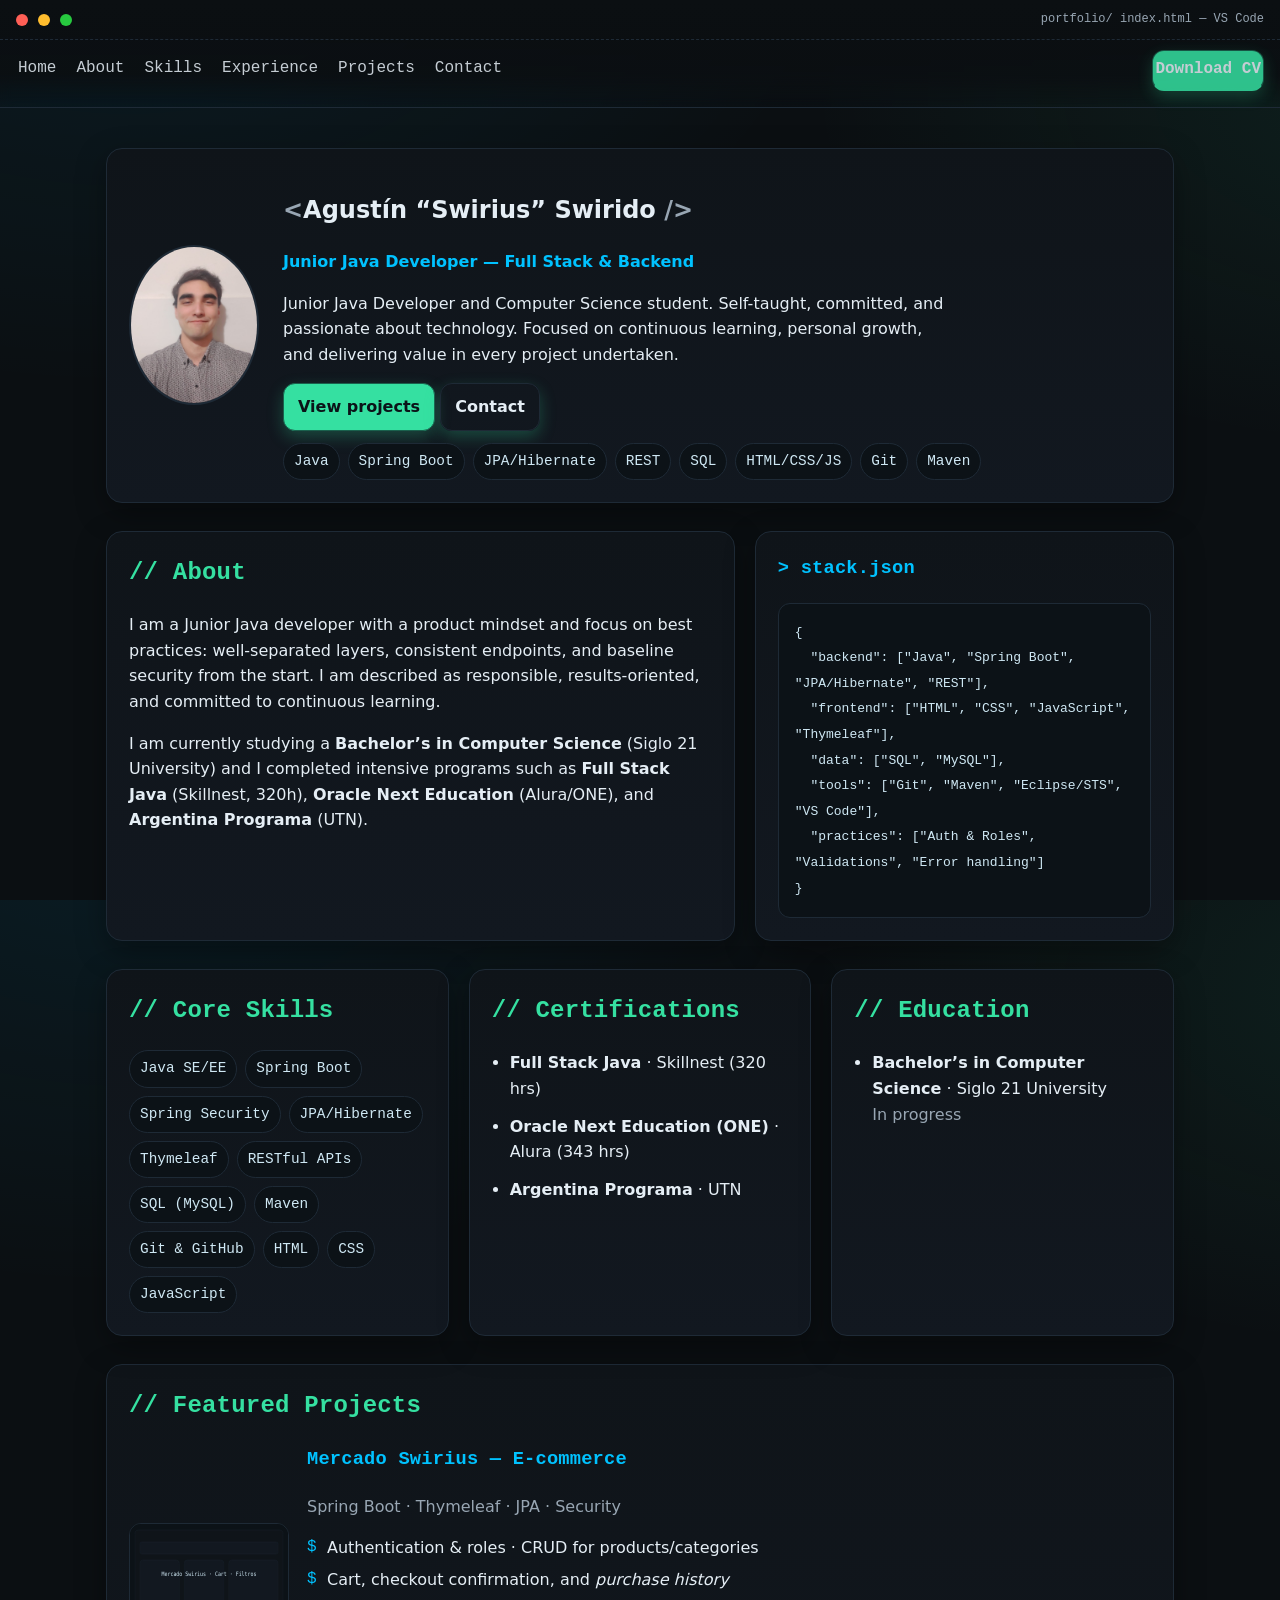
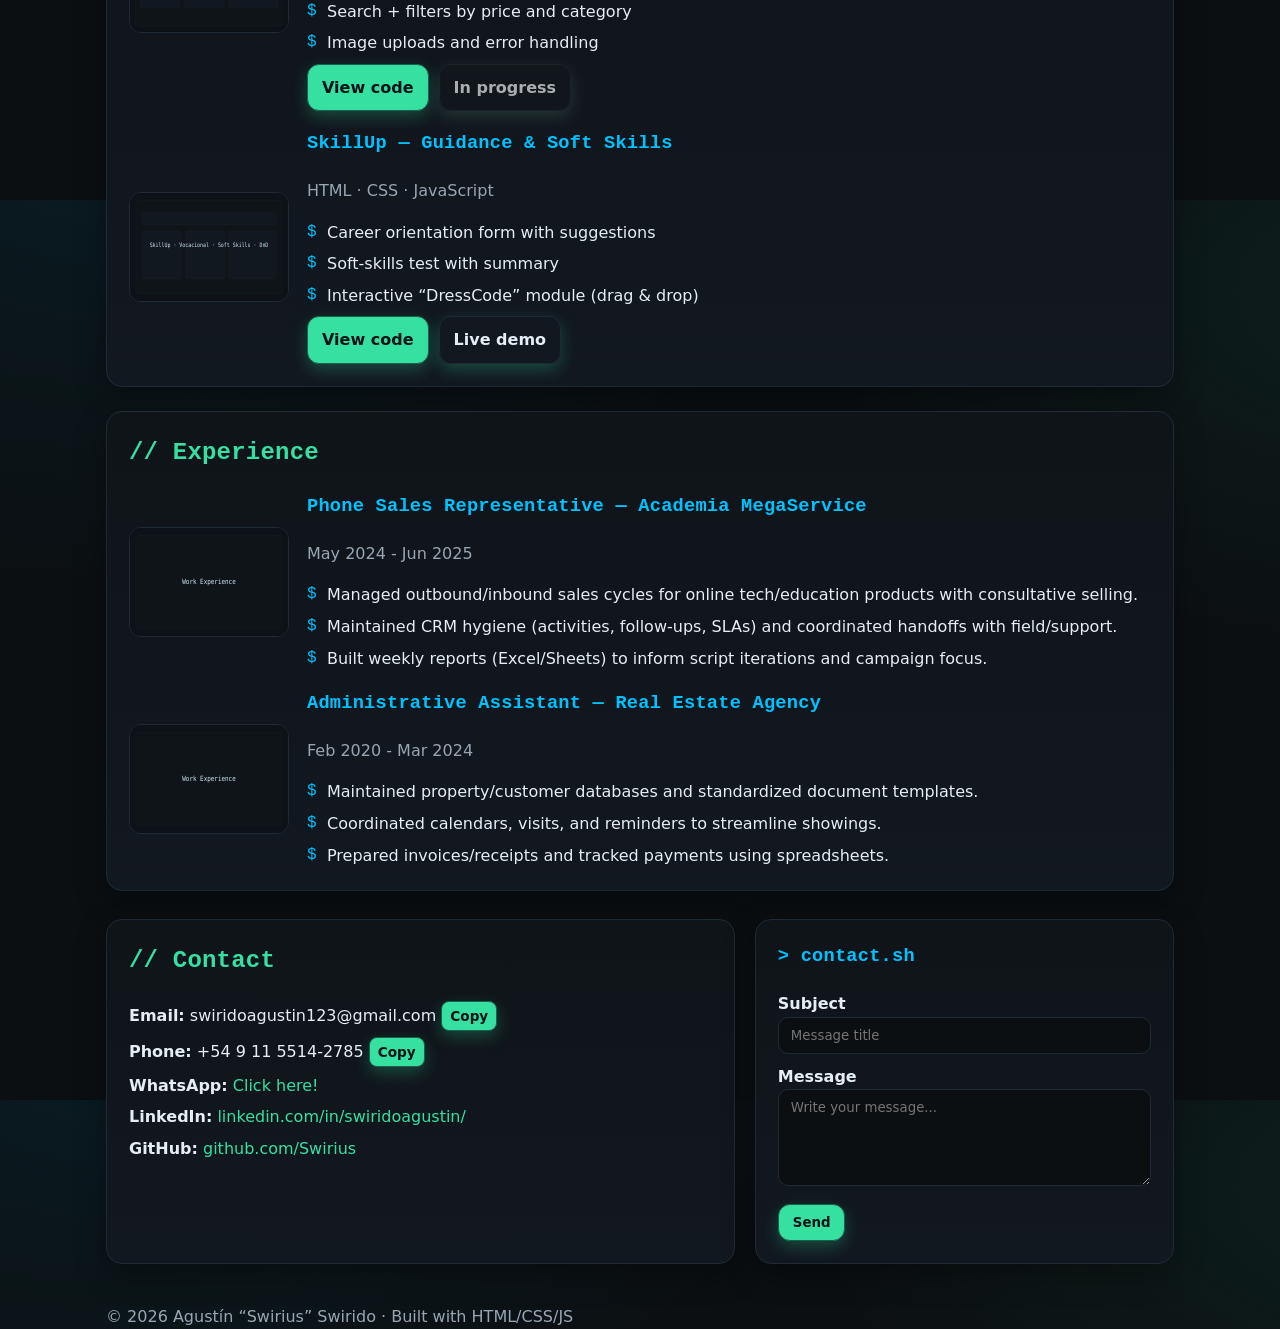
<file: index.html>
<!DOCTYPE html>
<html lang="en">

<head>
  <meta charset="utf-8" />
  <meta name="viewport" content="width=device-width, initial-scale=1" />
  <title>Agustín “Swirius” Swirido · Portfolio</title>
  <meta name="description"
    content="Portfolio of Agustín ‘Swirius’ Swirido — Junior Java Developer (Backend & Web). Projects, skills, contact and CV.">
  <link rel="icon" href="assets/profile.svg" type="image/svg+xml">
  <link rel="preload" href="styles.css" as="style" />
  <link rel="stylesheet" href="styles.css" />

  <!-- SEO -->
  <meta name="robots" content="index,follow">
  <meta name="author" content="Agustín Swirido">
  <!-- Open Graph -->
  <meta property="og:type" content="website">
  <meta property="og:title" content="Agustín ‘Swirius’ Swirido · Portfolio">
  <meta property="og:description" content="Junior Java Developer (Backend & Web). Projects, skills, contact and CV.">
  <meta property="og:image" content="assets/profile.svg">
  <meta property="og:url" content="https://swirius.github.io/">
  <!-- Twitter -->
  <meta name="twitter:card" content="summary">
  <meta name="twitter:title" content="Agustín ‘Swirius’ Swirido · Portfolio">
  <meta name="twitter:description" content="Junior Java Developer (Backend & Web). Projects, skills, contact and CV.">
  <meta name="twitter:image" content="assets/profile.svg">
  <!-- Schema.org Person -->
  <script type="application/ld+json">
  {
    "@context": "https://schema.org",
    "@type": "Person",
    "name": "Agustín Swirido",
    "alternateName": "Swirius",
    "jobTitle": "Junior Java Developer",
    "url": "https://swirius.github.io/",
    "sameAs": [
      "https://www.linkedin.com/in/swiridoagustin/",
      "https://github.com/Swirius"
    ]
  }
  </script>

</head>

<body>
  <header class="window">
    <div class="win-chrome">
      <span class="dot red"></span>
      <span class="dot yellow"></span>
      <span class="dot green"></span>
      <div class="title">portfolio/ index.html — VS Code</div>
    </div>
    <nav class="nav">
      <a href="#inicio">Home</a>
      <a href="#sobre-mi">About</a>
      <a href="#skills">Skills</a>
      <a href="#experiencia">Experience</a>
      <a href="#proyectos">Projects</a>
      <a href="#contacto">Contact</a>
      <a class="btn" href="assets/Agustin Swirido - CV English.pdf" download>Download CV</a>
    </nav>
  </header>

  <main id="inicio" class="container">
    <section class="hero card">
      <img class="avatar" src="assets/photo.jpg" alt="Avatar" />
      <div class="hero-copy">
        <h1><span class="muted">&lt;</span>Agustín “Swirius” Swirido<span class="muted">&nbsp;/&gt;</span></h1>
        <p class="kicker">Junior Java Developer — Full Stack &amp; Backend</p>
        <p class="summary">
          Junior Java Developer and Computer Science student. Self-taught, committed, and passionate about technology.
          Focused on continuous learning, personal growth, and delivering value in every project undertaken.
        </p>
        <div class="cta">
          <a class="btn" href="#proyectos">View projects</a>
          <a class="btn ghost" href="#contacto">Contact</a>
        </div>
        <ul class="badges">
          <li>Java</li>
          <li>Spring Boot</li>
          <li>JPA/Hibernate</li>
          <li>REST</li>
          <li>SQL</li>
          <li>HTML/CSS/JS</li>
          <li>Git</li>
          <li>Maven</li>
        </ul>
      </div>
    </section>

    <section id="sobre-mi" class="grid two">
      <div class="card">
        <h2>// About</h2>
        <p>
          I am a Junior Java developer with a product mindset and focus on best practices:
          well-separated layers, consistent endpoints, and baseline security from the start.
          I am described as responsible, results-oriented, and committed to continuous learning.
        </p>
        <p>
          I am currently studying a <strong>Bachelor’s in Computer Science</strong> (Siglo 21 University) and
          I completed intensive programs such as <strong>Full Stack Java</strong> (Skillnest, 320h),
          <strong>Oracle Next Education</strong> (Alura/ONE), and <strong>Argentina Programa</strong> (UTN).
        </p>
      </div>
      <aside class="card">
        <h3>&gt; stack.json</h3>
        <pre class="code"><code>{
  "backend": ["Java", "Spring Boot", "JPA/Hibernate", "REST"],
  "frontend": ["HTML", "CSS", "JavaScript", "Thymeleaf"],
  "data": ["SQL", "MySQL"],
  "tools": ["Git", "Maven", "Eclipse/STS", "VS Code"],
  "practices": ["Auth & Roles", "Validations", "Error handling"]
}</code></pre>
      </aside>
    </section>

    <section id="education-certifications" class="grid three">
      <div class="card">
        <h2>// Core Skills</h2>
        <div class="tags">
          <span>Java SE/EE</span><span>Spring Boot</span><span>Spring Security</span>
          <span>JPA/Hibernate</span><span>Thymeleaf</span><span>RESTful APIs</span>
          <span>SQL (MySQL)</span><span>Maven</span><span>Git & GitHub</span>
          <span>HTML</span><span>CSS</span><span>JavaScript</span>
        </div>
      </div>
      <div class="card">
        <h2>// Certifications</h2>
        <ul class="list">
          <li><strong>Full Stack Java</strong> · Skillnest (320 hrs)</li>
          <li><strong>Oracle Next Education (ONE)</strong> · Alura (343 hrs)</li>
          <li><strong>Argentina Programa</strong> · UTN</li>
        </ul>
      </div>
      <div class="card">
        <h2>// Education</h2>
        <ul class="list">
          <li>
            <strong>Bachelor’s in Computer Science</strong> · Siglo 21 University<br>
            <span class="muted">In progress</span>
          </li>
        </ul>
      </div>
    </section>

    <section id="proyectos" class="card">
      <h2>// Featured Projects</h2>
      <div class="projects">
        <article class="project">
          <img src="assets/projects/mercado-swiris.svg" alt="Mercado Swirius" />
          <div>
            <h3>Mercado Swirius — E-commerce</h3>
            <p class="muted">Spring Boot · Thymeleaf · JPA · Security</p>
            <ul class="bullets">
              <li>Authentication & roles · CRUD for products/categories</li>
              <li>Cart, checkout confirmation, and <em>purchase history</em></li>
              <li>Search + filters by price and category</li>
              <li>Image uploads and error handling</li>
            </ul>
            <div class="links">
              <a class="btn" href="https://github.com/Swirius/mercado-swirius" target="_blank" rel="noopener">View
                code</a>
              <a class="btn ghost" href="#" aria-disabled="true" title="Optional: demo">In progress</a>
            </div>
          </div>
        </article>

        <article class="project">
          <img src="assets/projects/skillup.svg" alt="SkillUp — Guidance & Soft Skills" />
          <div>
            <h3>SkillUp — Guidance & Soft Skills</h3>
            <p class="muted">HTML · CSS · JavaScript</p>
            <ul class="bullets">
              <li>Career orientation form with suggestions</li>
              <li>Soft-skills test with summary</li>
              <li>Interactive “DressCode” module (drag & drop)</li>
            </ul>
            <div class="links">
              <a class="btn" href="https://github.com/Swirius/SkillUp-" target="_blank" rel="noopener">View code</a>
              <a class="btn ghost" href="https://swirius.github.io/SkillUp-/" target="_blank" rel="noopener">Live
                demo</a>
            </div>
          </div>
        </article>
      </div>
    </section>

    <section id="experiencia" class="card">
      <h2>// Experience</h2>
      <div class="projects">

        <article class="project">
          <img src="assets/projects/work.svg" alt="Phone Sales Representative" />
          <div>
            <h3>Phone Sales Representative — Academia MegaService</h3>
            <p class="muted">May 2024 - Jun 2025</p>
            <ul class="bullets">
              <li>Managed outbound/inbound sales cycles for online tech/education products with consultative selling.
              </li>
              <li>Maintained CRM hygiene (activities, follow-ups, SLAs) and coordinated handoffs with field/support.
              </li>
              <li>Built weekly reports (Excel/Sheets) to inform script iterations and campaign focus.</li>
            </ul>
          </div>
        </article>

        <article class="project">
          <img src="assets/projects/work.svg" alt="Administrative Assistant" />
          <div>
            <h3>Administrative Assistant — Real Estate Agency</h3>
            <p class="muted">Feb 2020 - Mar 2024</p>
            <ul class="bullets">
              <li>Maintained property/customer databases and standardized document templates.</li>
              <li>Coordinated calendars, visits, and reminders to streamline showings.</li>
              <li>Prepared invoices/receipts and tracked payments using spreadsheets.</li>
            </ul>
          </div>
        </article>

      </div>
    </section>

    <section id="contacto" class="grid two">
      <div class="card">
        <h2>// Contact</h2>
        <ul class="contact">
          <li><strong>Email:</strong> <span id="email">swiridoagustin123@gmail.com</span> <button class="btn micro"
              data-copy="#email">Copy</button></li>
          <li><strong>Phone:</strong> <span id="phone">+54 9 11 5514-2785</span> <button class="btn micro"
              data-copy="#phone">Copy</button></li>
          <li><strong>WhatsApp:</strong> <a class="link" href="https://wa.me/5491155142785">Click here!</a></li>
          <li><strong>LinkedIn:</strong> <a class="link"
              href="https://www.linkedin.com/in/swiridoagustin/">linkedin.com/in/swiridoagustin/</a></li>
          <li><strong>GitHub:</strong> <a class="link" href="https://github.com/Swirius">github.com/Swirius</a></li>
        </ul>
      </div>

      <div class="card">
        <h3>&gt; contact.sh</h3>
        <form id="contact-form" action="https://formspree.io/f/XXXXXXXX" method="POST"
          data-fallback="mailto:swiridoagustin123@gmail.com">
          <label>Subject
            <input name="subject" placeholder="Message title" required>
          </label>
          <label>Message
            <textarea name="message" rows="5" placeholder="Write your message..." required></textarea>
          </label>
          <button class="btn" type="submit">Send</button>
          <output id="contact-status" class="muted" aria-live="polite" style="margin-top:8px;"></output>
        </form>
      </div>
    </section>
  </main>

  <footer class="footer">
    <p>© <span id="year"></span> Agustín “Swirius” Swirido · Built with HTML/CSS/JS</p>
  </footer>

  <script src="script.js" defer></script>
</body>

</html>
</file>
<file: styles.css>
/* Estilo “programador” — dark, monospace, minimal */
:root {
  --bg: #0b0f12;
  --panel: #0f1419;
  --panel-2: #121820;
  --border: #1e2a36;
  --text: #e5eef5;
  --muted: #98a6b3;
  --accent: #35e0a1;
  --accent-2: #00c2ff;
  --danger: #ff5f56;
  --warn: #ffbd2e;
  --ok: #27c93f;
  --radius: 16px;
  --shadow: 0 10px 30px rgba(0, 0, 0, 0.35);
  --font: ui-monospace, SFMono-Regular, Menlo, Monaco, Consolas, "Liberation Mono", "Courier New", monospace;
  --font-ui: Inter, system-ui, -apple-system, Segoe UI, Roboto, Ubuntu, Cantarell, "Noto Sans", "Helvetica Neue", Arial, sans-serif;
}

* {
  box-sizing: border-box
}

html,
body {
  height: 100%
}

body {
  margin: 0;
  background: radial-gradient(1200px 800px at 10% -10%, rgba(0, 194, 255, 0.08), transparent 60%),
    radial-gradient(1000px 600px at 110% 10%, rgba(53, 224, 161, 0.08), transparent 60%),
    var(--bg);
  color: var(--text);
  font-family: var(--font-ui);
  line-height: 1.6;
}

.window {
  position: sticky;
  top: 0;
  z-index: 10;
  background: linear-gradient(180deg, #0b0f12, #0b0f12f2 70%, transparent);
  backdrop-filter: saturate(120%) blur(6px);
  border-bottom: 1px solid var(--border)
}

.win-chrome {
  display: flex;
  align-items: center;
  gap: 10px;
  padding: 10px 16px
}

.dot {
  width: 12px;
  height: 12px;
  border-radius: 50%;
  display: inline-block
}

.red {
  background: var(--danger)
}

.yellow {
  background: var(--warn)
}

.green {
  background: var(--ok)
}

.win-chrome .title {
  margin-left: auto;
  color: var(--muted);
  font-family: var(--font);
  font-size: 12px
}

.nav {
  display: flex;
  flex-wrap: wrap;
  gap: 8px 16px;
  padding: 10px 16px 16px 16px;
  border-top: 1px dashed var(--border)
}

.nav a {
  color: var(--text);
  text-decoration: none;
  opacity: .85;
  padding: 6px 2px;
  border-bottom: 2px solid transparent;
  transition: all .2s ease;
  font-family: var(--font)
}

.nav a:hover {
  opacity: 1;
  border-color: var(--accent)
}

.nav .btn {
  margin-left: auto
}

.container {
  max-width: 1100px;
  margin: 40px auto;
  padding: 0 16px
}

.grid.two {
  display: grid;
  grid-template-columns: 1.2fr .8fr;
  gap: 20px;
  margin: 28px 0
}

.grid.three {
  display: grid;
  grid-template-columns: repeat(3, 1fr);
  gap: 20px;
  margin: 28px 0
}

.code {
  margin: 0;
  background: #0c1217;
  border: 1px solid var(--border);
  border-radius: 12px;
  padding: 16px;
  color: #cfe8f4;
  overflow-x: auto;
  white-space: pre-wrap;
  word-break: break-word;
  font-family: var(--font);
}

@media (max-width: 992px) {
  .grid.three {
    grid-template-columns: repeat(2, 1fr);
  }
}

@media (max-width: 768px) {
  .grid.two,
  .grid.three {
    grid-template-columns: 1fr;
  }
}

.card {
  /* top-level spacing injected */
  background: linear-gradient(180deg, var(--panel), var(--panel-2));
  border: 1px solid var(--border);
  border-radius: var(--radius);
  box-shadow: var(--shadow);
  padding: 22px
}

.card h2,
.card h3 {
  margin-top: 0;
  font-family: var(--font);
  letter-spacing: .2px
}

.card h2 {
  color: var(--accent)
}

.card h3 {
  color: var(--accent-2)
}

.hero {
  display: flex;
  gap: 24px;
  align-items: center
}

.hero .avatar {
  width: 130px;
  height: 160px;
  border-radius: 50%;
  border: 2px solid var(--border);
  background: #111
}

.hero .kicker {
  color: var(--accent-2);
  font-weight: 600
}

.hero .summary {
  max-width: 65ch
}

@media (max-width: 680px) {
  .hero {
    flex-direction: column;
    text-align: center
  }

  .cta {
    justify-content: center
  }
}

.muted {
  color: var(--muted)
}

.small {
  font-size: .9rem
}

.btn {
  display: inline-flex;
  align-items: center;
  gap: 8px;
  background: var(--accent);
  color: #0b1318;
  border: 1px solid #1a614d;
  text-decoration: none;
  padding: 10px 14px;
  border-radius: 12px;
  font-weight: 600;
  font-family: var(--font-ui);
  transition: transform .06s ease, box-shadow .2s ease;
  box-shadow: 0 6px 16px rgba(53, 224, 161, .25)
}

.btn:hover {
  transform: translateY(-1px)
}

.btn:active {
  transform: translateY(0)
}

.btn[aria-disabled="true"] {
  filter: grayscale(.6);
  opacity: .7;
  pointer-events: none
}

.btn.ghost {
  background: transparent;
  color: var(--text);
  border-color: var(--border)
}

.btn.micro {
  padding: 6px 8px;
  font-size: .85rem;
  border-radius: 8px
}

.badges,
.tags,
.bullets {
  list-style: none;
  margin: 12px 0 0 0;
  padding: 0;
  display: flex;
  flex-wrap: wrap;
  gap: 8px
}

.badges li,
.tags span {
  background: #0c1217;
  border: 1px solid var(--border);
  color: #cfe8f4;
  padding: 6px 10px;
  border-radius: 999px;
  font-family: var(--font);
  font-size: .9rem
}

.bullets {
  flex-direction: column;
  gap: 6px
}

.bullets li {
  position: relative;
  padding-left: 20px
}

.bullets li::before {
  content: "$";
  color: var(--accent-2);
  position: absolute;
  left: 0;
  font-family: var(--font)
}

.list {
  margin: 0;
  padding-left: 18px
}

.list li {
  margin-bottom: 12px
}

.projects {
  display: grid;
  grid-template-columns: 1fr;
  gap: 18px;
  margin-top: 12px
}

.project {
  display: flex;
  gap: 18px;
  align-items: center
}

.project img {
  width: 160px;
  height: 110px;
  border-radius: 12px;
  border: 1px solid var(--border);
  background: #0b0f12
}

.project .links {
  display: flex;
  gap: 10px;
  margin-top: 8px
}

@media (max-width:700px) {
  .project {
    flex-direction: column;
    text-align: center
  }

  .project img {
    width: 100%;
    height: auto
  }
}

.contact {
  list-style: none;
  padding: 0;
  margin: 0 0 12px 0;
  display: flex;
  flex-direction: column;
  gap: 6px
}

.link{
  color: var(--accent);
  text-decoration: none;
  transition: all .2s ease
}

label {
  display: block;
  margin-bottom: 10px;
  font-weight: 600
}

input,
textarea {
  width: 100%;
  padding: 10px 12px;
  border-radius: 10px;
  border: 1px solid var(--border);
  background: #0b0f12;
  color: var(--text);
  font-family: var(--font-ui)
}

input:focus,
textarea:focus {
  outline: 2px solid #163e30;
  border-color: #245f49
}

.footer {
  max-width: 1100px;
  margin: 20px auto 60px auto;
  padding: 0 16px;
  color: var(--muted)
}

.footer a {
  color: var(--accent)
}

/* Spacing between top-level cards (sections) */
section.card + section.card { 
  margin-top: 24px;
}
</file>
